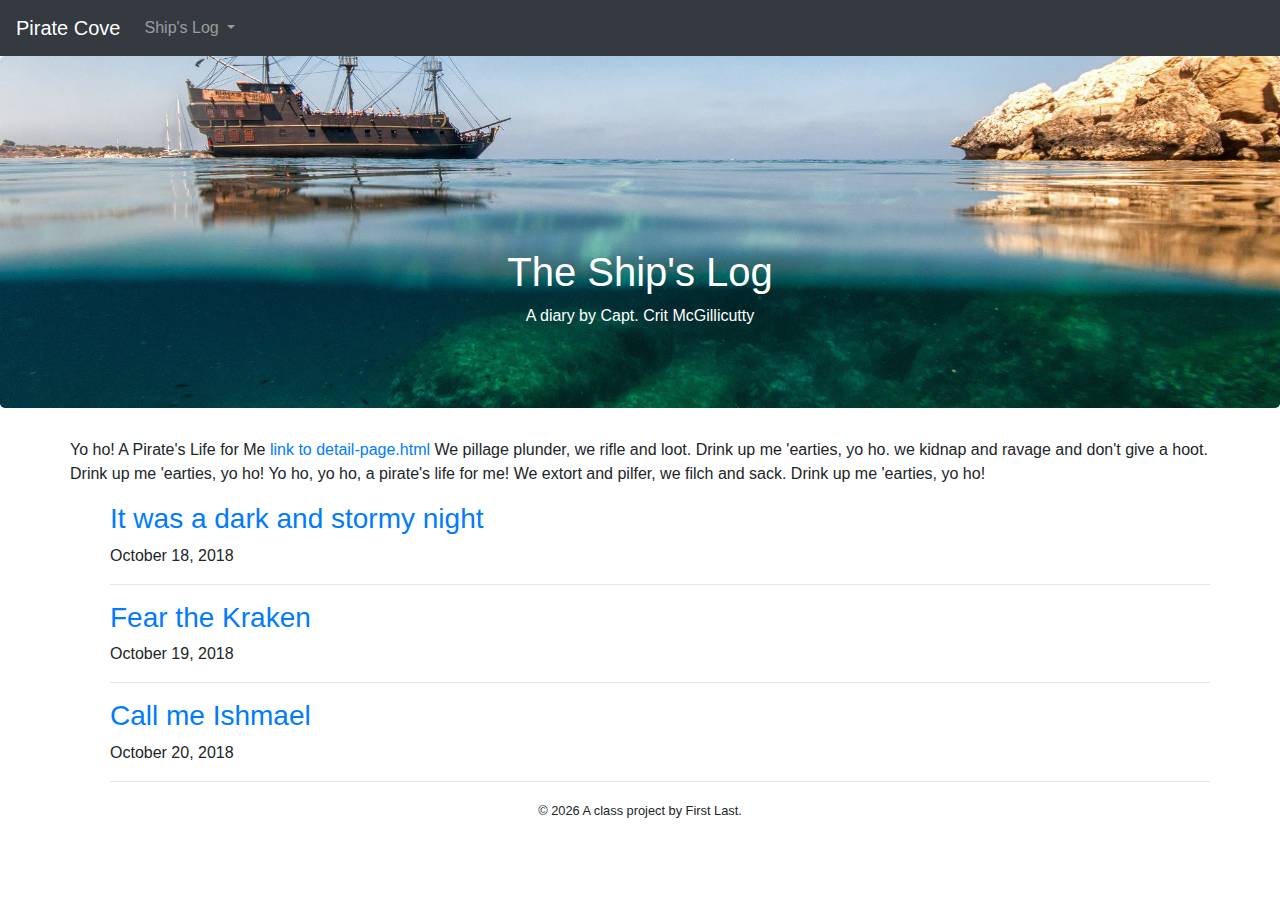
<file: docs/index.html>
<!doctype html>
<html lang="en">
<!-- A Intro to Coding for Journalists class project -->
<head>
  <title>Pirate Cove |The Ship's Log</title>
  <meta name="description" content="Default description">
  <meta charset="utf-8">
  <meta http-equiv="X-UA-Compatible" content="IE=edge" />
  <meta name="viewport" content="width=device-width, initial-scale=1, maximum-scale=1">
  <link rel="stylesheet" href="css/main.css">
</head>
<body>
  <nav class="navbar navbar-expand-lg navbar-dark bg-dark">
  <a class="navbar-brand" href="index.html">Pirate Cove</a>
  <button class="navbar-toggler" type="button" data-toggle="collapse" data-target="#navbarNavDropdown" aria-controls="navbarNavDropdown" aria-expanded="false" aria-label="Toggle navigation">
    <span class="navbar-toggler-icon"></span>
  </button>
  <div class="collapse navbar-collapse" id="navbarNavDropdown">
    <ul class="navbar-nav">
      <li class="nav-item dropdown">
        <a class="nav-link dropdown-toggle" href="#" id="navbarDropdownMenuLink" role="button" data-toggle="dropdown" aria-haspopup="true" aria-expanded="false">
          Ship's Log
        </a>
        <div class="dropdown-menu" aria-labelledby="navbarDropdownMenuLink">
         <a class="dropdown-item" href="2018-10-18.html">Oct. 18</a>
         <a class="dropdown-item" href="2018-10-19.html">Oct. 19</a>
         <a class="dropdown-item" href="2018-10-20.html">Oct. 20</a>
        </div>
      </li>
    </ul>
  </div>
</nav>

  <div class="jumbotron banner text-center">
  <h1>The Ship's Log</h1>
  <p>A diary by Capt. Crit McGillicutty</p> 
</div>

  

<div class="container">
 
  <div class="row">

 <div class="col-xs-0-col-sm-0-col-md-2-col-lg-2"></div>
    <div class="col-xs-12-col-sm-12-col-md-8-col-lg-8">
    <p>
      Yo ho! A Pirate's Life for Me <a href="detail-page.html">link to detail-page.html</a> We pillage plunder, we rifle and loot. Drink up me 'earties, yo ho. we kidnap and ravage and don't give a hoot. Drink up me 'earties, yo ho! Yo ho, yo ho, a pirate's life for me! We extort and pilfer, we filch and sack. Drink up me 'earties, yo ho!
    </p>
      <ul> 
      
           <h3 class="entry-headline"><a href="2018-10-18.html">It was a dark and stormy night</a></h3>
           <p class="entry-date">October 18, 2018</p>
           <hr>
      
           <h3 class="entry-headline"><a href="2018-10-19.html">Fear the Kraken</a></h3>
           <p class="entry-date">October 19, 2018</p>
           <hr>
      
           <h3 class="entry-headline"><a href="2018-10-20.html">Call me Ishmael</a></h3>
           <p class="entry-date">October 20, 2018</p>
           <hr>
      
     </ul>
    </div>
  </div>
   <div class="col-xs-0 col-sm-0 col-md-2-col-lg-2"></div>
</div>


  <p id="legal" class="center-block text-center">
  <small>&copy; <span class="copyright-year"></span>
  A class project by First Last.
</p>


  <script src="js/jquery.js"></script>
  <script src="js/popper.js"></script>
  <script src="js/bootstrap.js"></script>
  <script src="js/scripts.js"></script>
</body>
</html>
</file>
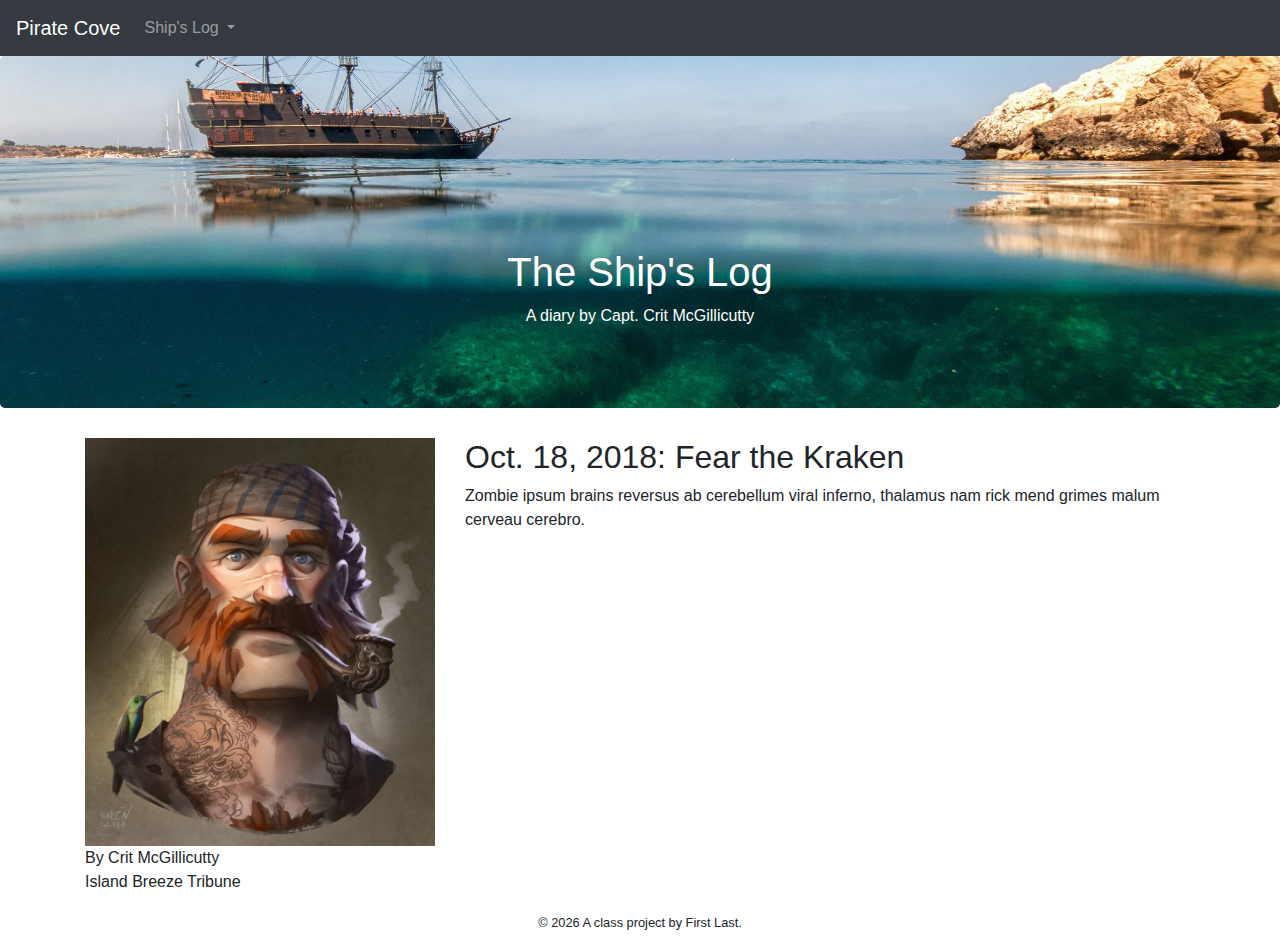
<file: docs/2018-10-18.html>
<!doctype html>
<html lang="en">
<!-- A Intro to Coding for Journalists class project -->
<head>
  <title>Pirate Cove |Entry 1</title>
  <meta name="description" content="Default description">
  <meta charset="utf-8">
  <meta http-equiv="X-UA-Compatible" content="IE=edge" />
  <meta name="viewport" content="width=device-width, initial-scale=1, maximum-scale=1">
  <link rel="stylesheet" href="css/main.css">
</head>
<body>
  <nav class="navbar navbar-expand-lg navbar-dark bg-dark">
  <a class="navbar-brand" href="index.html">Pirate Cove</a>
  <button class="navbar-toggler" type="button" data-toggle="collapse" data-target="#navbarNavDropdown" aria-controls="navbarNavDropdown" aria-expanded="false" aria-label="Toggle navigation">
    <span class="navbar-toggler-icon"></span>
  </button>
  <div class="collapse navbar-collapse" id="navbarNavDropdown">
    <ul class="navbar-nav">
      <li class="nav-item dropdown">
        <a class="nav-link dropdown-toggle" href="#" id="navbarDropdownMenuLink" role="button" data-toggle="dropdown" aria-haspopup="true" aria-expanded="false">
          Ship's Log
        </a>
        <div class="dropdown-menu" aria-labelledby="navbarDropdownMenuLink">
         <a class="dropdown-item" href="2018-10-18.html">Oct. 18</a>
         <a class="dropdown-item" href="2018-10-19.html">Oct. 19</a>
         <a class="dropdown-item" href="2018-10-20.html">Oct. 20</a>
        </div>
      </li>
    </ul>
  </div>
</nav>

  <div class="jumbotron banner text-center">
  <h1>The Ship's Log</h1>
  <p>A diary by Capt. Crit McGillicutty</p> 
</div>

  
<article class="container">
  <div class="row">
    <div class="col-sm-4 left-rail">
      
  <img src="assets/img/pirate.jpg" alt="pirate character" class="img-fluid">
  <p class="byline">By Crit McGillicutty<br>
  <span>Island Breeze Tribune</span></p>
 
    </div>
    <div class="col-sm-8">
      
  <h2>Oct. 18, 2018: Fear the Kraken</h2>
  <p>Zombie ipsum brains reversus ab cerebellum viral inferno, thalamus nam rick mend grimes malum cerveau cerebro.</p>


    </div>
  </div>
</article>


  <p id="legal" class="center-block text-center">
  <small>&copy; <span class="copyright-year"></span>
  A class project by First Last.
</p>


  <script src="js/jquery.js"></script>
  <script src="js/popper.js"></script>
  <script src="js/bootstrap.js"></script>
  <script src="js/scripts.js"></script>
</body>
</html>
</file>
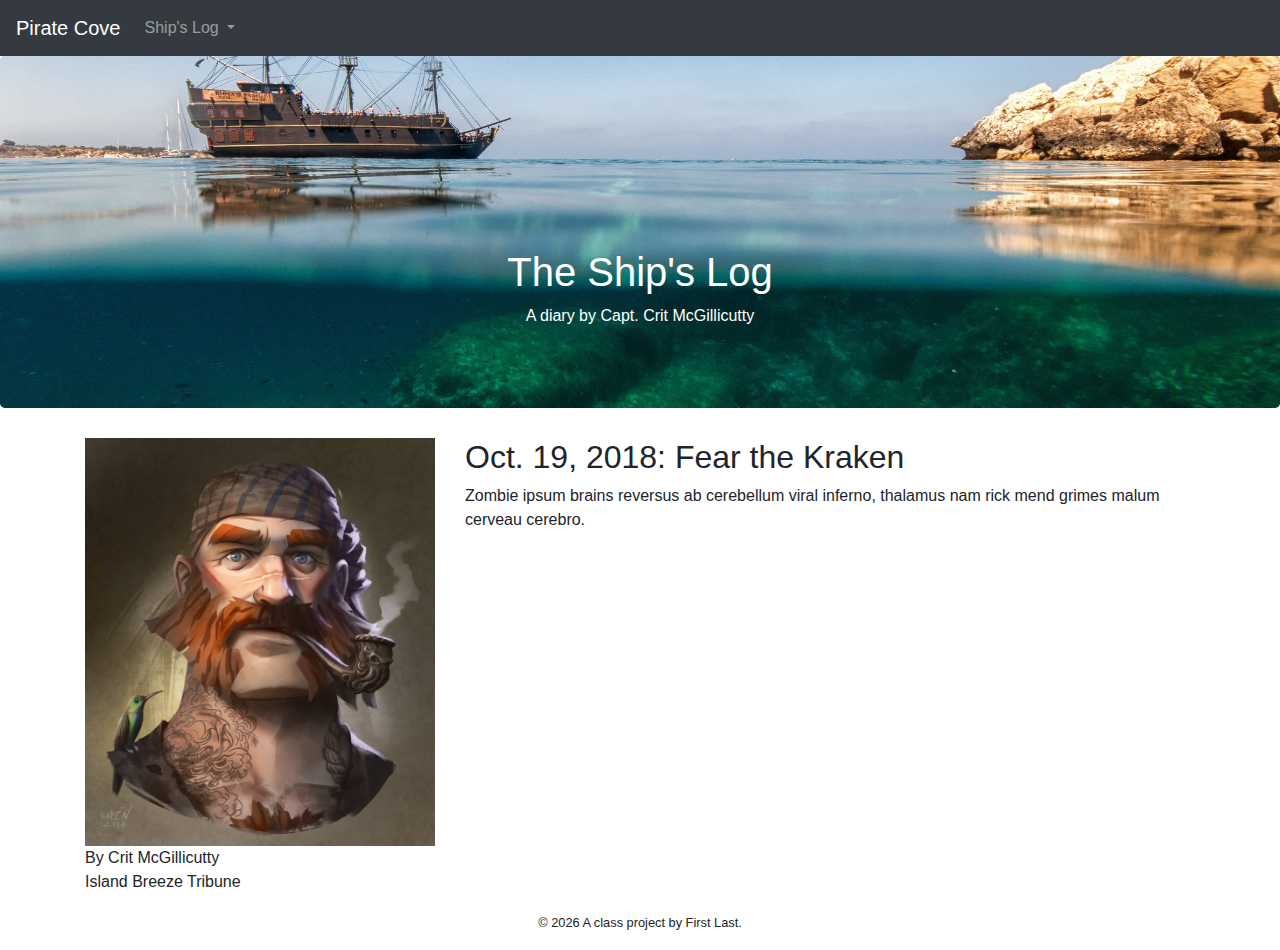
<file: docs/2018-10-19.html>
<!doctype html>
<html lang="en">
<!-- A Intro to Coding for Journalists class project -->
<head>
  <title>Pirate Cove |Entry 2</title>
  <meta name="description" content="Default description">
  <meta charset="utf-8">
  <meta http-equiv="X-UA-Compatible" content="IE=edge" />
  <meta name="viewport" content="width=device-width, initial-scale=1, maximum-scale=1">
  <link rel="stylesheet" href="css/main.css">
</head>
<body>
  <nav class="navbar navbar-expand-lg navbar-dark bg-dark">
  <a class="navbar-brand" href="index.html">Pirate Cove</a>
  <button class="navbar-toggler" type="button" data-toggle="collapse" data-target="#navbarNavDropdown" aria-controls="navbarNavDropdown" aria-expanded="false" aria-label="Toggle navigation">
    <span class="navbar-toggler-icon"></span>
  </button>
  <div class="collapse navbar-collapse" id="navbarNavDropdown">
    <ul class="navbar-nav">
      <li class="nav-item dropdown">
        <a class="nav-link dropdown-toggle" href="#" id="navbarDropdownMenuLink" role="button" data-toggle="dropdown" aria-haspopup="true" aria-expanded="false">
          Ship's Log
        </a>
        <div class="dropdown-menu" aria-labelledby="navbarDropdownMenuLink">
         <a class="dropdown-item" href="2018-10-18.html">Oct. 18</a>
         <a class="dropdown-item" href="2018-10-19.html">Oct. 19</a>
         <a class="dropdown-item" href="2018-10-20.html">Oct. 20</a>
        </div>
      </li>
    </ul>
  </div>
</nav>

  <div class="jumbotron banner text-center">
  <h1>The Ship's Log</h1>
  <p>A diary by Capt. Crit McGillicutty</p> 
</div>

  
<article class="container">
  <div class="row">
    <div class="col-sm-4 left-rail">
      
  <img src="assets/img/pirate.jpg" alt="pirate character" class="img-fluid">
  <p class="byline">By Crit McGillicutty<br>
  <span>Island Breeze Tribune</span></p>
 
    </div>
    <div class="col-sm-8">
      
  <h2>Oct. 19, 2018: Fear the Kraken</h2>
  <p>Zombie ipsum brains reversus ab cerebellum viral inferno, thalamus nam rick mend grimes malum cerveau cerebro.</p>


    </div>
  </div>
</article>


  <p id="legal" class="center-block text-center">
  <small>&copy; <span class="copyright-year"></span>
  A class project by First Last.
</p>


  <script src="js/jquery.js"></script>
  <script src="js/popper.js"></script>
  <script src="js/bootstrap.js"></script>
  <script src="js/scripts.js"></script>
</body>
</html>
</file>
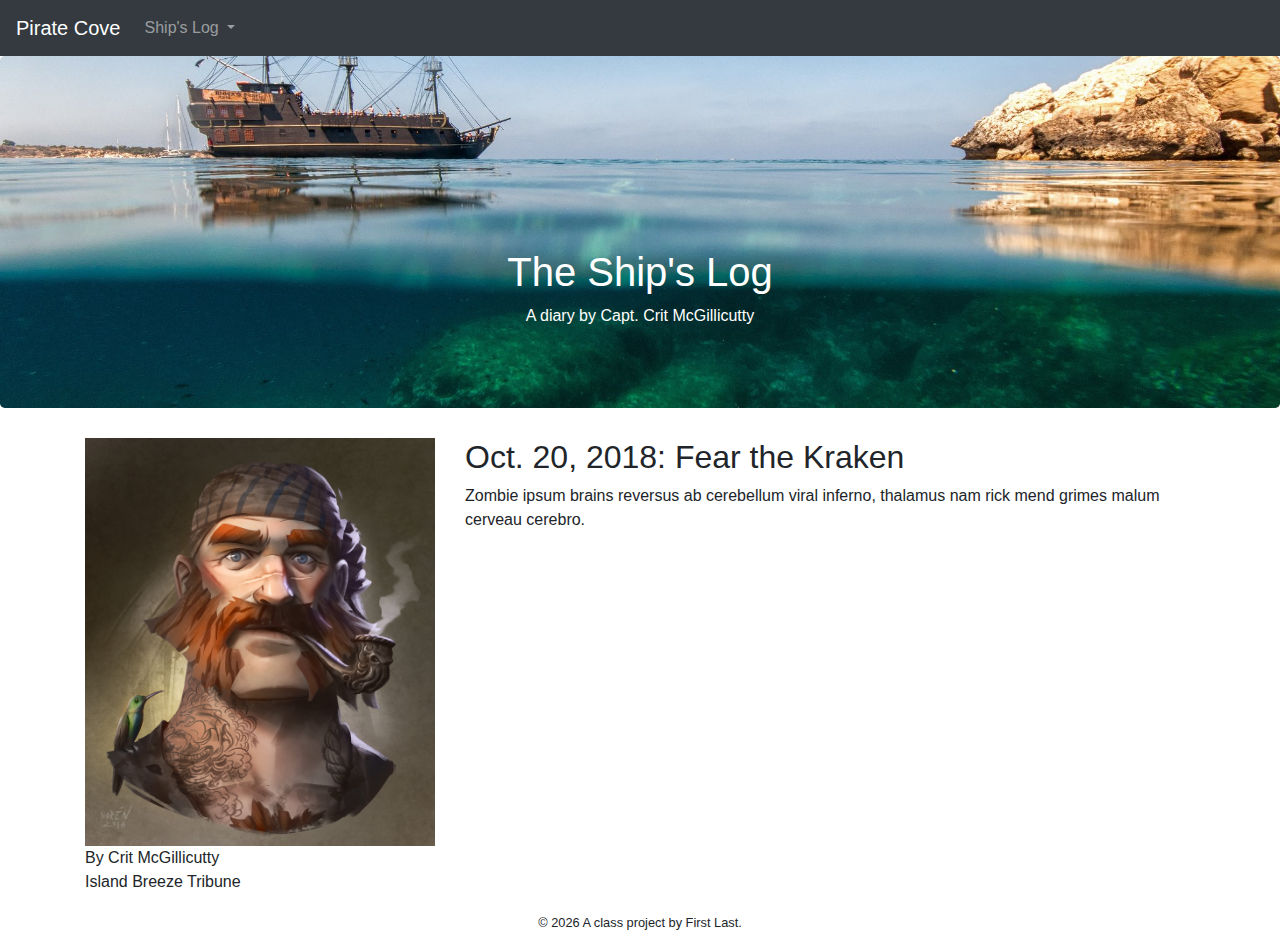
<file: docs/2018-10-20.html>
<!doctype html>
<html lang="en">
<!-- A Intro to Coding for Journalists class project -->
<head>
  <title>Pirate Cove |Entry 3</title>
  <meta name="description" content="Default description">
  <meta charset="utf-8">
  <meta http-equiv="X-UA-Compatible" content="IE=edge" />
  <meta name="viewport" content="width=device-width, initial-scale=1, maximum-scale=1">
  <link rel="stylesheet" href="css/main.css">
</head>
<body>
  <nav class="navbar navbar-expand-lg navbar-dark bg-dark">
  <a class="navbar-brand" href="index.html">Pirate Cove</a>
  <button class="navbar-toggler" type="button" data-toggle="collapse" data-target="#navbarNavDropdown" aria-controls="navbarNavDropdown" aria-expanded="false" aria-label="Toggle navigation">
    <span class="navbar-toggler-icon"></span>
  </button>
  <div class="collapse navbar-collapse" id="navbarNavDropdown">
    <ul class="navbar-nav">
      <li class="nav-item dropdown">
        <a class="nav-link dropdown-toggle" href="#" id="navbarDropdownMenuLink" role="button" data-toggle="dropdown" aria-haspopup="true" aria-expanded="false">
          Ship's Log
        </a>
        <div class="dropdown-menu" aria-labelledby="navbarDropdownMenuLink">
         <a class="dropdown-item" href="2018-10-18.html">Oct. 18</a>
         <a class="dropdown-item" href="2018-10-19.html">Oct. 19</a>
         <a class="dropdown-item" href="2018-10-20.html">Oct. 20</a>
        </div>
      </li>
    </ul>
  </div>
</nav>

  <div class="jumbotron banner text-center">
  <h1>The Ship's Log</h1>
  <p>A diary by Capt. Crit McGillicutty</p> 
</div>

  
<article class="container">
  <div class="row">
    <div class="col-sm-4 left-rail">
      
  <img src="assets/img/pirate.jpg" alt="pirate character" class="img-fluid">
  <p class="byline">By Crit McGillicutty<br>
  <span>Island Breeze Tribune</span></p>
 
    </div>
    <div class="col-sm-8">
      
  <h2>Oct. 20, 2018: Fear the Kraken</h2>
  <p>Zombie ipsum brains reversus ab cerebellum viral inferno, thalamus nam rick mend grimes malum cerveau cerebro.</p>


    </div>
  </div>
</article>


  <p id="legal" class="center-block text-center">
  <small>&copy; <span class="copyright-year"></span>
  A class project by First Last.
</p>


  <script src="js/jquery.js"></script>
  <script src="js/popper.js"></script>
  <script src="js/bootstrap.js"></script>
  <script src="js/scripts.js"></script>
</body>
</html>
</file>
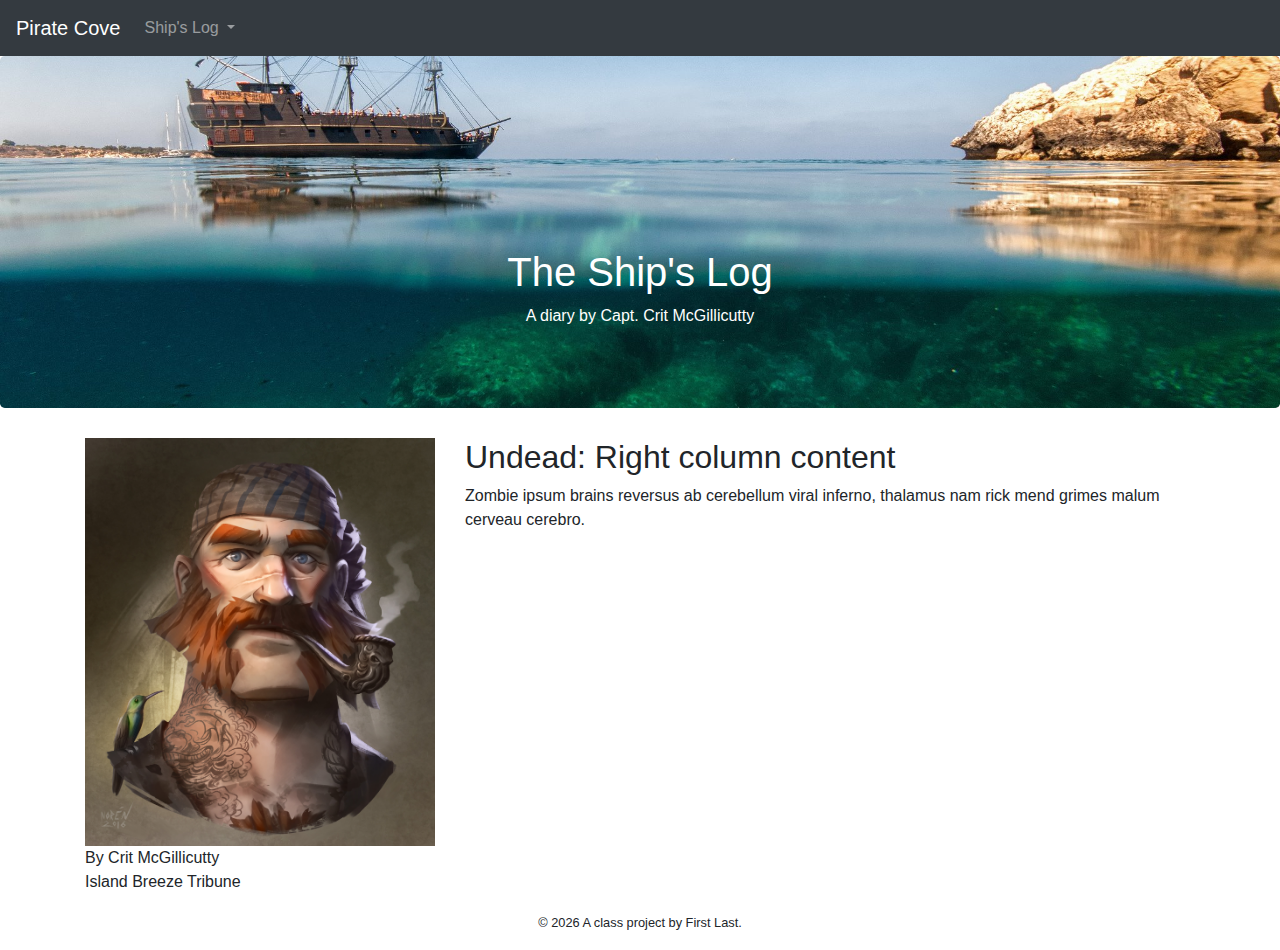
<file: docs/detail-page.html>
<!doctype html>
<html lang="en">
<!-- A Intro to Coding for Journalists class project -->
<head>
  <title>Pirate Cove |Default title</title>
  <meta name="description" content="Default description">
  <meta charset="utf-8">
  <meta http-equiv="X-UA-Compatible" content="IE=edge" />
  <meta name="viewport" content="width=device-width, initial-scale=1, maximum-scale=1">
  <link rel="stylesheet" href="css/main.css">
</head>
<body>
  <nav class="navbar navbar-expand-lg navbar-dark bg-dark">
  <a class="navbar-brand" href="index.html">Pirate Cove</a>
  <button class="navbar-toggler" type="button" data-toggle="collapse" data-target="#navbarNavDropdown" aria-controls="navbarNavDropdown" aria-expanded="false" aria-label="Toggle navigation">
    <span class="navbar-toggler-icon"></span>
  </button>
  <div class="collapse navbar-collapse" id="navbarNavDropdown">
    <ul class="navbar-nav">
      <li class="nav-item dropdown">
        <a class="nav-link dropdown-toggle" href="#" id="navbarDropdownMenuLink" role="button" data-toggle="dropdown" aria-haspopup="true" aria-expanded="false">
          Ship's Log
        </a>
        <div class="dropdown-menu" aria-labelledby="navbarDropdownMenuLink">
         <a class="dropdown-item" href="2018-10-18.html">Oct. 18</a>
         <a class="dropdown-item" href="2018-10-19.html">Oct. 19</a>
         <a class="dropdown-item" href="2018-10-20.html">Oct. 20</a>
        </div>
      </li>
    </ul>
  </div>
</nav>

  <div class="jumbotron banner text-center">
  <h1>The Ship's Log</h1>
  <p>A diary by Capt. Crit McGillicutty</p> 
</div>

  
<article class="container">
  <div class="row">
    <div class="col-sm-4 left-rail">
      
  <img src="assets/img/pirate.jpg" alt="pirate character" class="img-fluid">
  <p class="byline">By Crit McGillicutty<br>
  <span>Island Breeze Tribune</span></p>
 
    </div>
    <div class="col-sm-8">
      
  <h2>Undead: Right column content</h2>
  <p>Zombie ipsum brains reversus ab cerebellum viral inferno, thalamus nam rick mend grimes malum cerveau cerebro.</p>


    </div>
  </div>
</article>


  <p id="legal" class="center-block text-center">
  <small>&copy; <span class="copyright-year"></span>
  A class project by First Last.
</p>


  <script src="js/jquery.js"></script>
  <script src="js/popper.js"></script>
  <script src="js/bootstrap.js"></script>
  <script src="js/scripts.js"></script>
</body>
</html>
</file>
